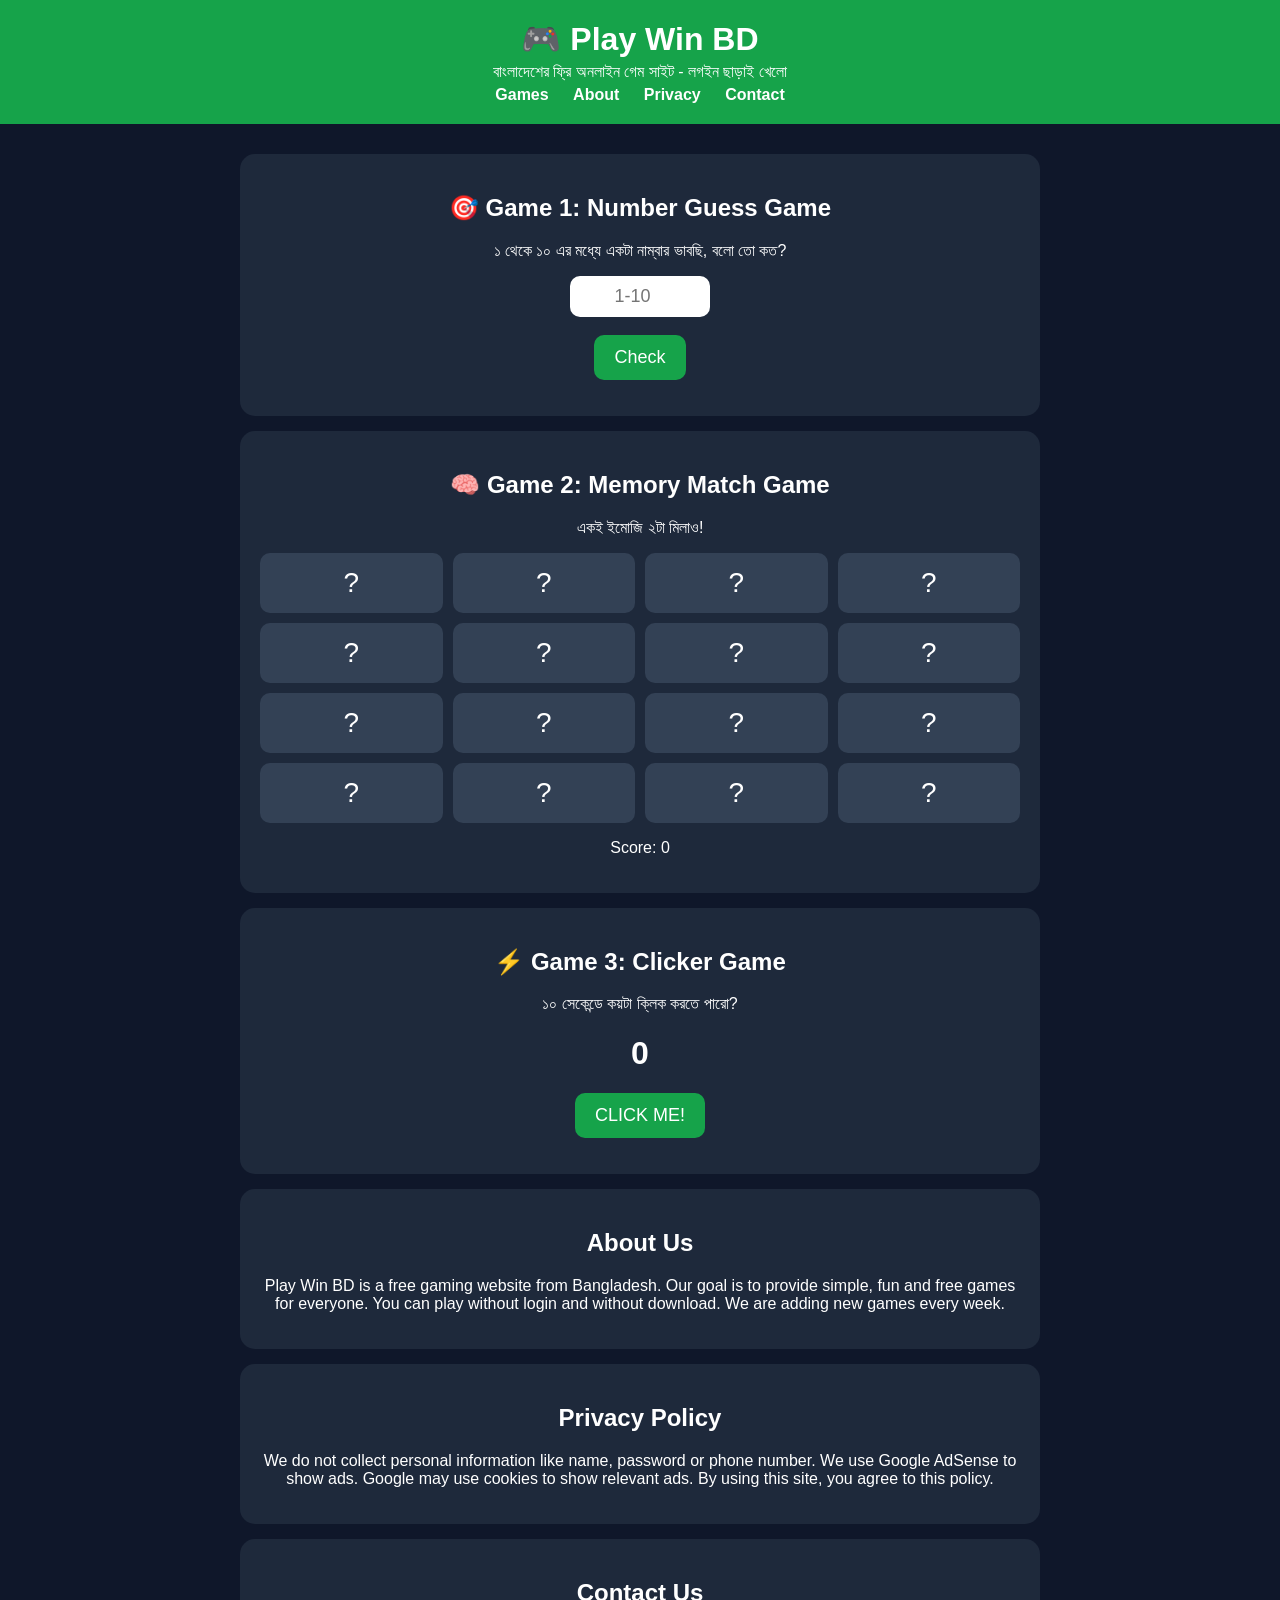
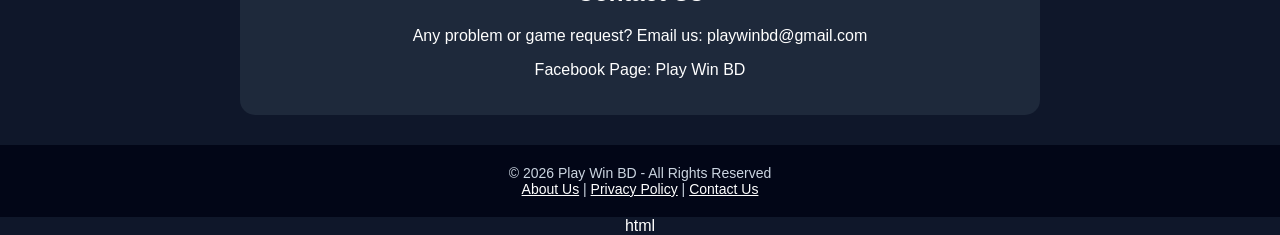
<file: index.html>
<!DOCTYPE html>
<html lang="bn">
<head>
    <meta name="google-site-verification" content="2MQKqaCtdHqvqDcRpKTHbB2LkVMqixDBNOErvMgdRsk" />
<meta charset="UTF-8">
<meta name="viewport" content="width=device-width, initial-scale=1.0">
<title>Play Win BD - Free Online Games in Bangladesh</title>
<meta name="description" content="Play Win BD - Play free online games, number guess, memory game and clicker game. No login needed.">
<style>
body{font-family:Arial,sans-serif;margin:0;background:#0f172a;color:#fff;text-align:center}
header{background:#16a34a;padding:20px} header h1{margin:0;font-size:32px} header p{margin:5px}
nav a{color:#fff;margin:0 10px;text-decoration:none;font-weight:bold}
.container{max-width:800px;margin:auto;padding:15px}
.card{background:#1e293b;padding:20px;border-radius:15px;margin:15px 0}
button{background:#16a34a;color:#fff;border:none;padding:12px 20px;border-radius:10px;font-size:18px;cursor:pointer}
input{padding:10px;font-size:18px;border-radius:10px;border:none;width:120px;text-align:center}
.grid{display:grid;grid-template-columns:repeat(4,1fr);gap:10px;margin-top:15px}
.box{background:#334155;height:60px;display:flex;align-items:center;justify-content:center;font-size:28px;border-radius:10px;cursor:pointer}
footer{background:#020617;padding:20px;font-size:14px;color:#cbd5e1}
</style>
</head>
<body>
<header><h1>🎮 Play Win BD</h1><p>বাংলাদেশের ফ্রি অনলাইন গেম সাইট - লগইন ছাড়াই খেলো</p>
<nav><a href="#games">Games</a> <a href="#about">About</a> <a href="#privacy">Privacy</a> <a href="#contact">Contact</a></nav></header>

<div class="container">
<div class="card" id="games">
<h2>🎯 Game 1: Number Guess Game</h2>
<p>১ থেকে ১০ এর মধ্যে একটা নাম্বার ভাবছি, বলো তো কত?</p>
<input type="number" id="guess" placeholder="1-10"><br><br>
<button onclick="checkGuess()">Check</button>
<p id="guessResult"></p>
</div>

<div class="card">
<h2>🧠 Game 2: Memory Match Game</h2>
<p>একই ইমোজি ২টা মিলাও!</p>
<div class="grid" id="memory"></div>
<p id="memScore">Score: 0</p>
</div>

<div class="card">
<h2>⚡ Game 3: Clicker Game</h2>
<p>১০ সেকেন্ডে কয়টা ক্লিক করতে পারো?</p>
<h1 id="clickCount">0</h1>
<button onclick="doClick()">CLICK ME!</button>
<p id="clickResult"></p>
</div>

<div class="card" id="about">
<h2>About Us</h2>
<p>Play Win BD is a free gaming website from Bangladesh. Our goal is to provide simple, fun and free games for everyone. You can play without login and without download. We are adding new games every week.</p>
</div>

<div class="card" id="privacy">
<h2>Privacy Policy</h2>
<p>We do not collect personal information like name, password or phone number. We use Google AdSense to show ads. Google may use cookies to show relevant ads. By using this site, you agree to this policy.</p>
</div>

<div class="card" id="contact">
<h2>Contact Us</h2>
<p>Any problem or game request? Email us: playwinbd@gmail.com</p>
<p>Facebook Page: Play Win BD</p>
</div>
</div>
<footer>© 2026 Play Win BD - All Rights Reserved<br><a href="/about.html" style="color:#fff">About Us</a> | <a href="/privacy-policy.html" style="color:#fff">Privacy Policy</a> | <a href="/contact.html" style="color:#fff">Contact Us</a></footer>

<script>
let secret = Math.floor(Math.random()*10)+1;
function checkGuess(){
  let g = document.getElementById('guess').value;
  if(g == secret){ document.getElementById('guessResult').innerText = "🎉 ঠিক ধরছো! তুমি জিতছো!"; secret = Math.floor(Math.random()*10)+1; }
  else if(g > secret){ document.getElementById('guessResult').innerText = "👇 আরো ছোট নাম্বার"; }
  else { document.getElementById('guessResult').innerText = "👆 আরো বড় নাম্বার"; }
}
let emojis = ['🍎','🍎','⚽','⚽','🚗','🚗','⭐','⭐','🐱','🐱','🍕','🍕','🎮','🎮','❤️','❤️'];
emojis.sort(()=>Math.random()-0.5);
let first=null, lock=false, score=0;
let board=document.getElementById('memory');
emojis.forEach(e=>{
  let d=document.createElement('div'); d.className='box'; d.innerText='?'; d.dataset.val=e;
  d.onclick=()=>{
    if(lock || d.innerText!=='?') return;
    d.innerText=e;
    if(!first){ first=d; }
    else{
      if(first.dataset.val===d.dataset.val){ score++; document.getElementById('memScore').innerText='Score: '+score; first=null; }
      else{ lock=true; let f=first; first=null; setTimeout(()=>{ d.innerText='?'; f.innerText='?'; lock=false; },600); }
    }
  };
  board.appendChild(d);
});
let clicks=0;
function doClick(){ clicks++; document.getElementById('clickCount').innerText=clicks; document.getElementById('clickResult').innerText="ভালো হইতেছে! চালায় যাও..."; }
</script>
</body>
</html>html
</file>
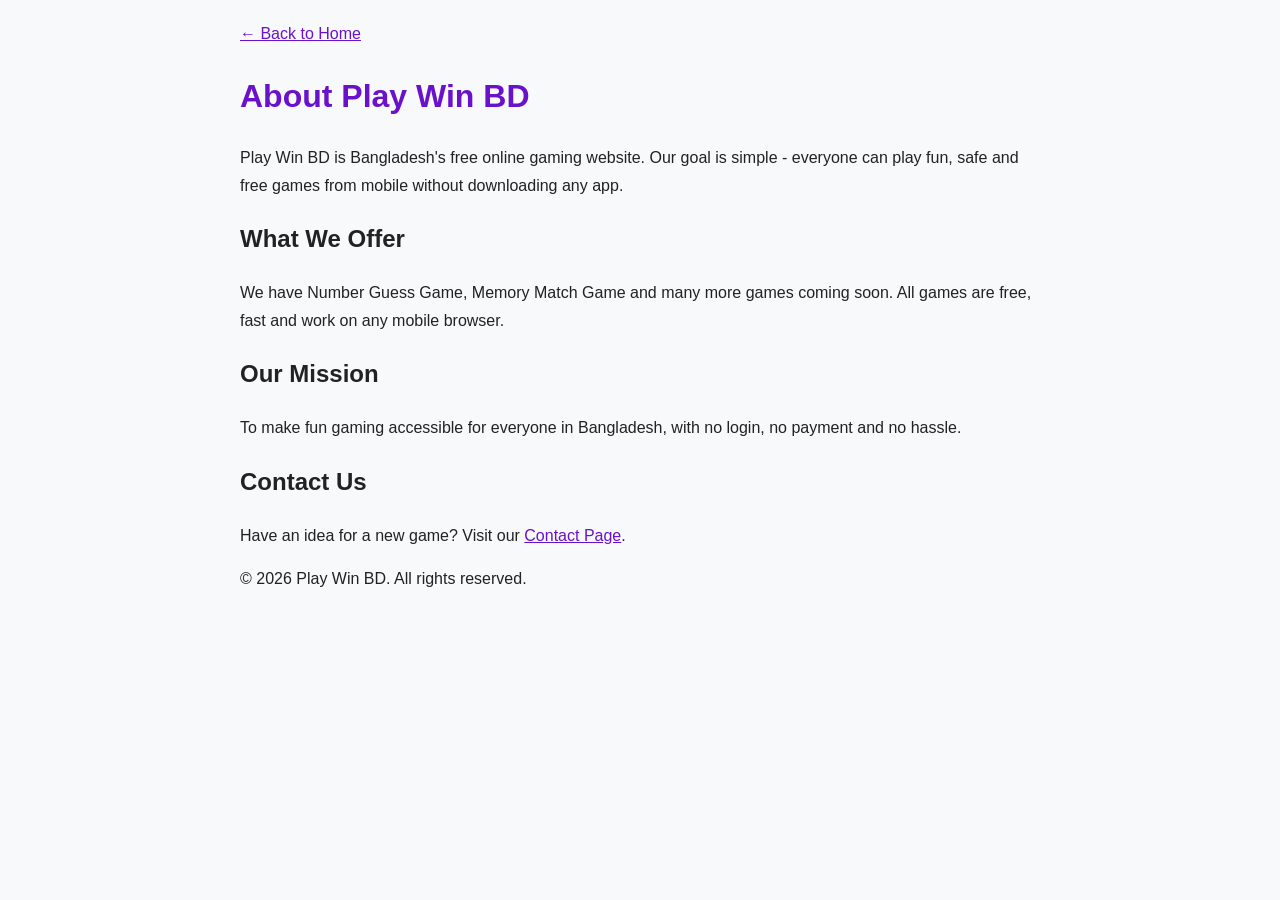
<file: public/about.html>
<!DOCTYPE html>
<html lang="en">
<head>
<meta charset="UTF-8">
<meta name="viewport" content="width=device-width, initial-scale=1.0">
<title>About Us - Play Win BD</title>
<style>
body{font-family:Arial,sans-serif;max-width:800px;margin:0 auto;padding:20px;line-height:1.7;color:#222;background:#f8f9fa}
h1{color:#6a11cb} a{color:#6a11cb}
</style>
</head>
<body>
<a href="/">← Back to Home</a>
<h1>About Play Win BD</h1>
<p>Play Win BD is Bangladesh's free online gaming website. Our goal is simple - everyone can play fun, safe and free games from mobile without downloading any app.</p>
<h2>What We Offer</h2>
<p>We have Number Guess Game, Memory Match Game and many more games coming soon. All games are free, fast and work on any mobile browser.</p>
<h2>Our Mission</h2>
<p>To make fun gaming accessible for everyone in Bangladesh, with no login, no payment and no hassle.</p>
<h2>Contact Us</h2>
<p>Have an idea for a new game? Visit our <a href="/contact.html">Contact Page</a>.</p>
<p>© 2026 Play Win BD. All rights reserved.</p>
</body>
</html>
</file>
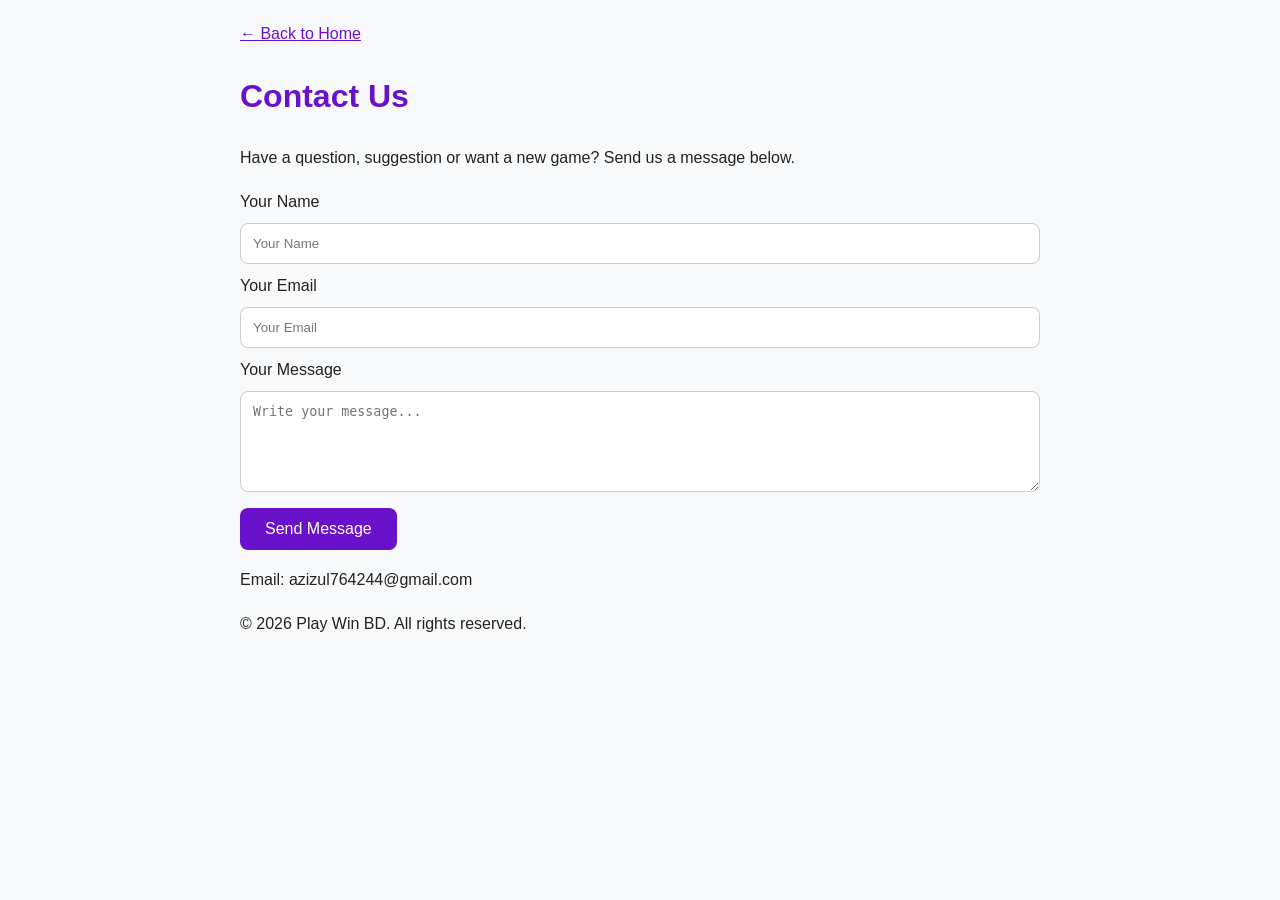
<file: public/contact.html>
<!DOCTYPE html>
<html lang="en">
<head>
<meta charset="UTF-8">
<meta name="viewport" content="width=device-width, initial-scale=1.0">
<title>Contact Us - Play Win BD</title>
<style>
body{font-family:Arial,sans-serif;max-width:800px;margin:0 auto;padding:20px;line-height:1.7;color:#222;background:#f8f9fa}
h1{color:#6a11cb} a{color:#6a11cb}
input,textarea{width:100%;padding:12px;margin:8px 0;border:1px solid #ccc;border-radius:8px;box-sizing:border-box}
button{background:#6a11cb;color:white;padding:12px 25px;border:none;border-radius:8px;cursor:pointer;font-size:16px}
</style>
</head>
<body>
<a href="/">← Back to Home</a>
<h1>Contact Us</h1>
<p>Have a question, suggestion or want a new game? Send us a message below.</p>
<form action="mailto:azizul764244@gmail.com" method="post" enctype="text/plain">
<label>Your Name</label>
<input type="text" name="name" placeholder="Your Name" required>
<label>Your Email</label>
<input type="email" name="email" placeholder="Your Email" required>
<label>Your Message</label>
<textarea name="message" rows="5" placeholder="Write your message..." required></textarea>
<button type="submit">Send Message</button>
</form>
<p>Email: azizul764244@gmail.com</p>
<p>© 2026 Play Win BD. All rights reserved.</p>
</body>
</html>
</file>
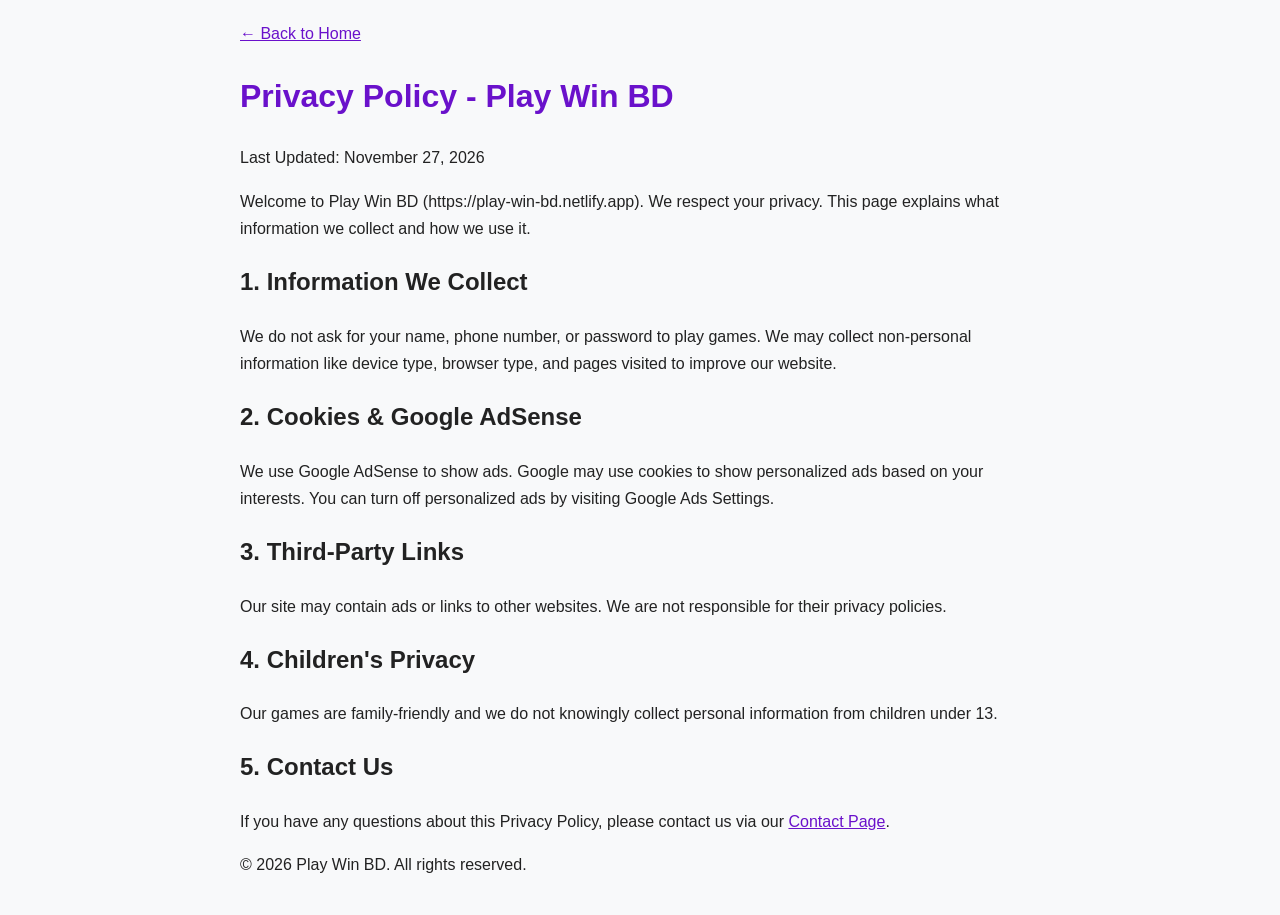
<file: public/privacy-policy.html>
<!DOCTYPE html>
<html lang="en">
<head>
<meta charset="UTF-8">
<meta name="viewport" content="width=device-width, initial-scale=1.0">
<title>Privacy Policy - Play Win BD</title>
<style>
body{font-family:Arial,sans-serif;max-width:800px;margin:0 auto;padding:20px;line-height:1.7;color:#222;background:#f8f9fa}
h1{color:#6a11cb} a{color:#6a11cb}
</style>
</head>
<body>
<a href="/">← Back to Home</a>
<h1>Privacy Policy - Play Win BD</h1>
<p>Last Updated: November 27, 2026</p>
<p>Welcome to Play Win BD (https://play-win-bd.netlify.app). We respect your privacy. This page explains what information we collect and how we use it.</p>
<h2>1. Information We Collect</h2>
<p>We do not ask for your name, phone number, or password to play games. We may collect non-personal information like device type, browser type, and pages visited to improve our website.</p>
<h2>2. Cookies & Google AdSense</h2>
<p>We use Google AdSense to show ads. Google may use cookies to show personalized ads based on your interests. You can turn off personalized ads by visiting Google Ads Settings.</p>
<h2>3. Third-Party Links</h2>
<p>Our site may contain ads or links to other websites. We are not responsible for their privacy policies.</p>
<h2>4. Children's Privacy</h2>
<p>Our games are family-friendly and we do not knowingly collect personal information from children under 13.</p>
<h2>5. Contact Us</h2>
<p>If you have any questions about this Privacy Policy, please contact us via our <a href="/contact.html">Contact Page</a>.</p>
<p>© 2026 Play Win BD. All rights reserved.</p>
</body>
</html>
</file>
